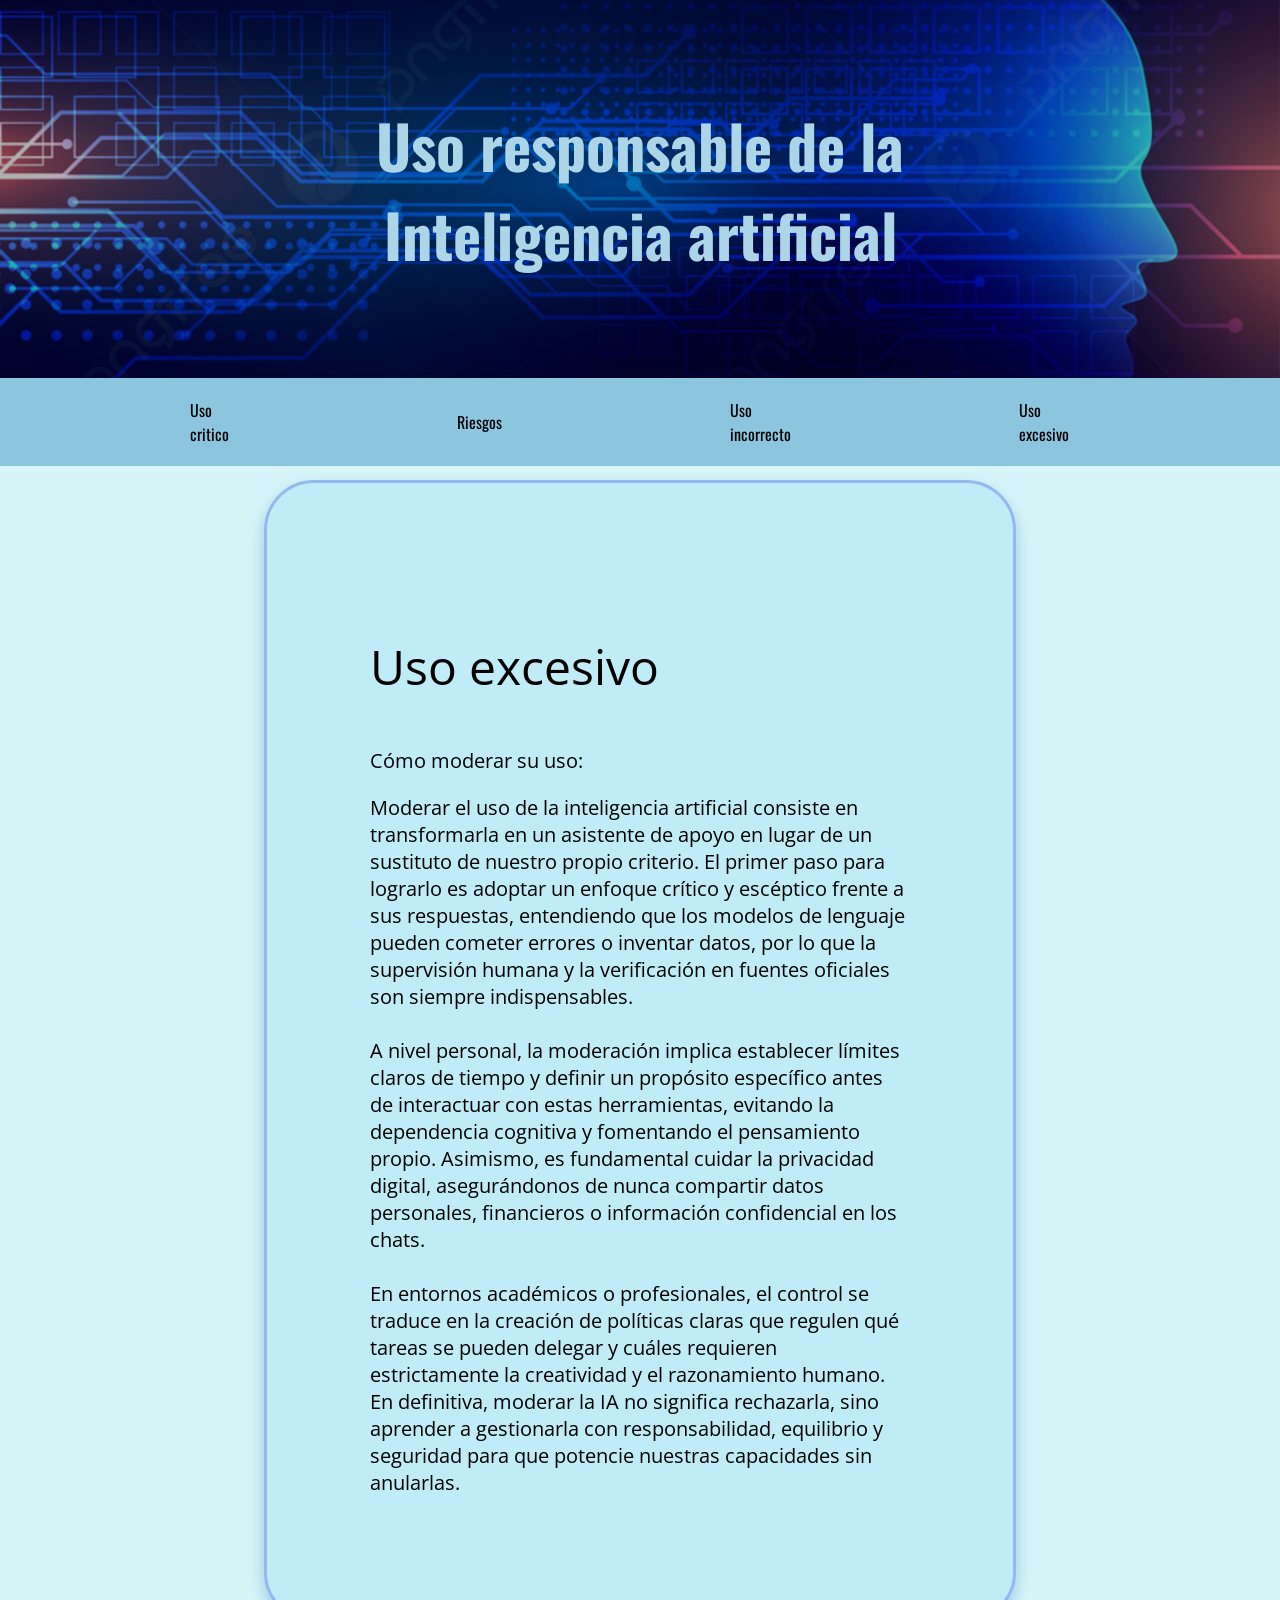
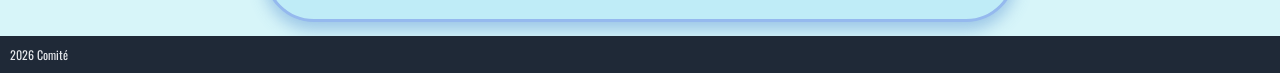
<file: excesivo.html>
<!DOCTYPE html>
<html lang="en">
<head>
    <meta charset="UTF-8">
    <meta name="viewport" content="width=device-width, initial-scale=1.0">
    <title>Document</title>
    <link rel="stylesheet" href="css/main.css">
</head>
<body>
    <div class="cabecera">
        <strong>Uso responsable de la</strong> <br>
        <strong>
        Inteligencia artificial
        </strong>
</div>
<nav class="menu">
    <a href="index.html" class="opcion">Principal</a>
    <a href="UsoCritico.html" class="opcion">Uso critico</a>
    <a href="Riesgos.html" class="opcion">Riesgos</a>
    <a href="Usoincorrecto.html" class="opcion">Uso incorrecto</a>
    <a href="excesivo.html" class="opcion">Uso excesivo</a>
    <a href="comentarios.html" class="opcion">Comentarios</a>
</nav>
<div class="contenido">
<table class="contenedor">
    <tr>
        <td>
            <font Size="8"><p>Uso excesivo</p></font>
            <p>Cómo moderar su uso:</p>
<p>Moderar el uso de la inteligencia artificial consiste en transformarla en un asistente
de apoyo en lugar de un sustituto de nuestro propio criterio. El primer paso para
lograrlo es adoptar un enfoque crítico y escéptico frente a sus respuestas,
entendiendo que los modelos de lenguaje pueden cometer errores o inventar datos,
por lo que la supervisión humana y la verificación en fuentes oficiales son siempre
indispensables. <br> <br>
A nivel personal, la moderación implica establecer límites claros de tiempo y definir
un propósito específico antes de interactuar con estas herramientas, evitando la
dependencia cognitiva y fomentando el pensamiento propio. Asimismo, es
fundamental cuidar la privacidad digital, asegurándonos de nunca compartir datos
personales, financieros o información confidencial en los chats. <br> <br> 
En entornos académicos o profesionales, el control se traduce en la creación de
políticas claras que regulen qué tareas se pueden delegar y cuáles requieren
estrictamente la creatividad y el razonamiento humano. En definitiva, moderar la IA
no significa rechazarla, sino aprender a gestionarla con responsabilidad, equilibrio y
seguridad para que potencie nuestras capacidades sin anularlas.</p>
        </td>
    </tr>
</table>
</div>
<div class="pie"> 2026 Comité</div>
</body>
</html>
</file>
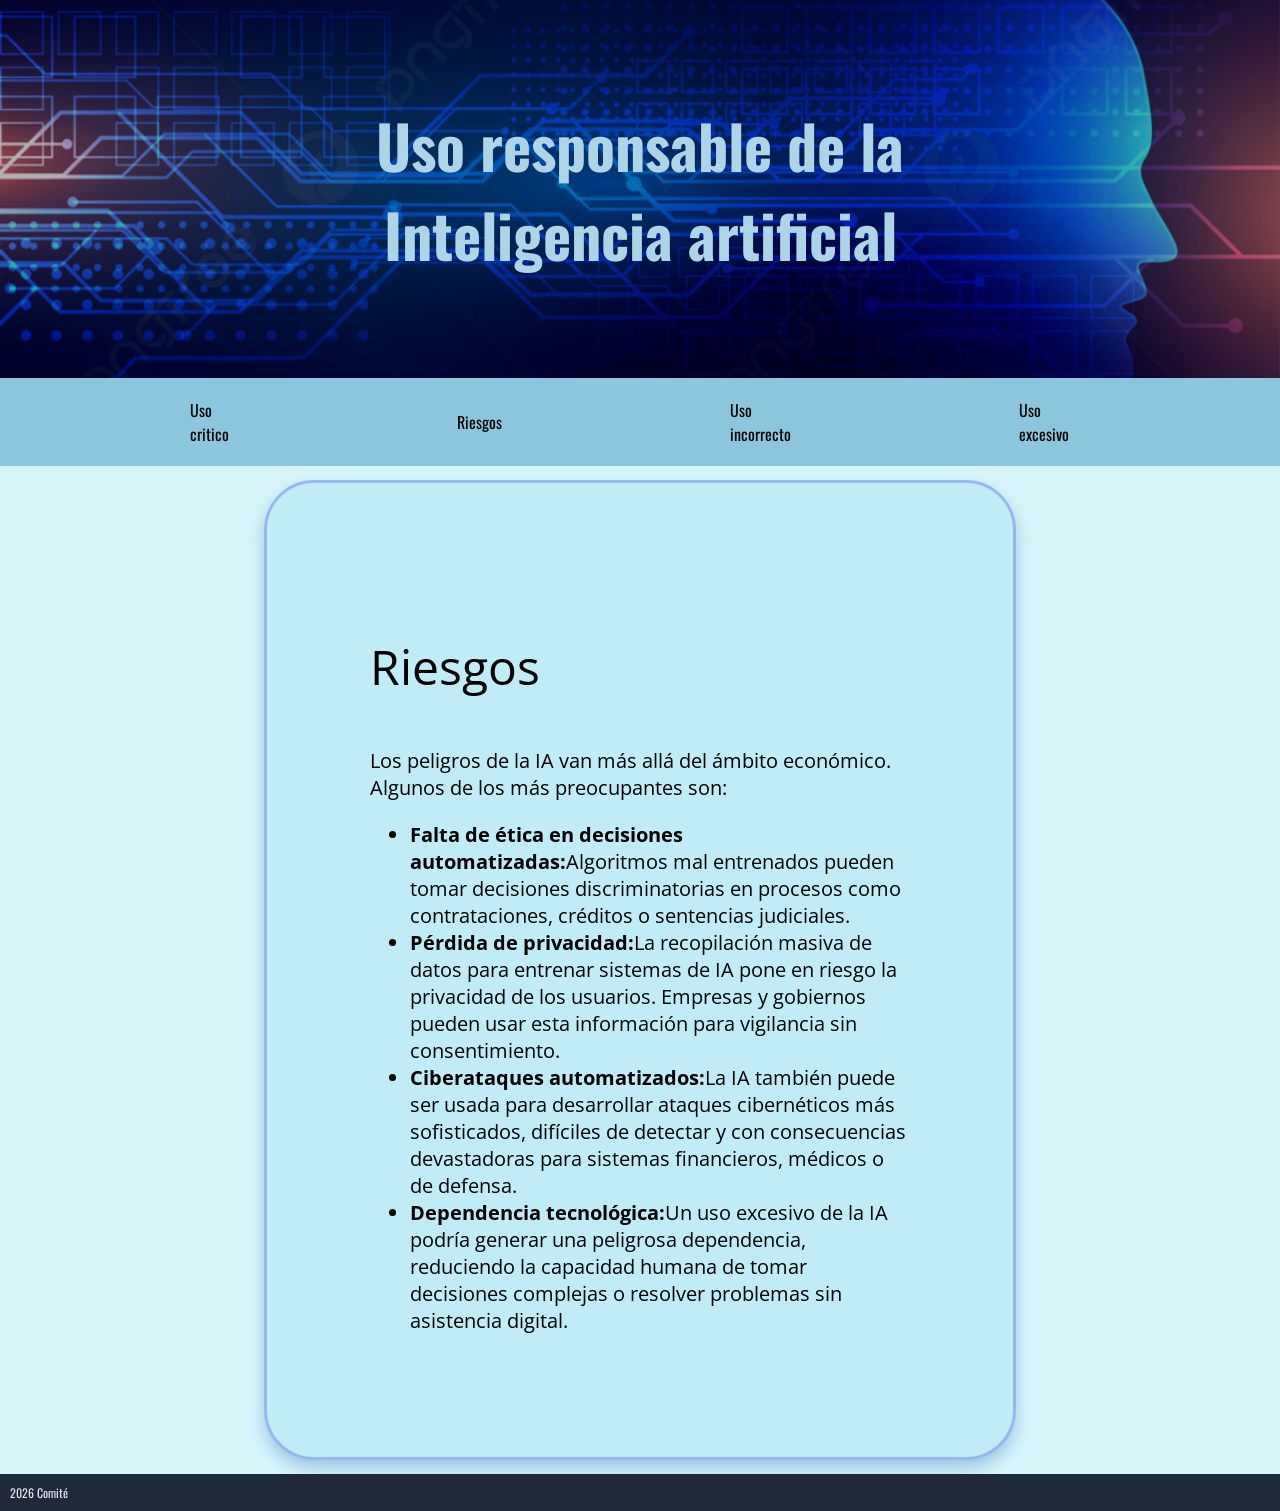
<file: Riesgos.html>
<!DOCTYPE html>
<html lang="en">
<head>
    <meta charset="UTF-8">
    <meta name="viewport" content="width=device-width, initial-scale=1.0">
    <title>Document</title>
    <link rel="stylesheet" href="css/main.css">
</head>
<body>
    <div class="cabecera">
        <strong>Uso responsable de la</strong> <br>
        <strong>
        Inteligencia artificial
        </strong>
</div>
<nav class="menu">
    <a href="index.html" class="opcion">Principal</a>
    <a href="UsoCritico.html" class="opcion">Uso critico</a>
    <a href="Riesgos.html" class="opcion">Riesgos</a>
    <a href="Usoincorrecto.html" class="opcion">Uso incorrecto</a>
    <a href="excesivo.html" class="opcion">Uso excesivo</a>
    <a href="comentarios.html" class="opcion">Comentarios</a>
</nav>
<div class="contenido">
<table class="contenedor">
    <tr>
        <td>
            <font Size="8"><p>Riesgos</p></font>
            <p>
                Los peligros de la IA van más allá del ámbito económico. Algunos de los más
preocupantes son:
            </p>
            <ul>
                <li><strong>Falta de ética en decisiones automatizadas:</strong>Algoritmos mal entrenados
pueden tomar decisiones discriminatorias en procesos como contrataciones,
créditos o sentencias judiciales.</li>
                <li><strong>Pérdida de privacidad:</strong>La recopilación masiva de datos para entrenar
sistemas de IA pone en riesgo la privacidad de los usuarios. Empresas y
gobiernos pueden usar esta información para vigilancia sin consentimiento.</li>
                <li><strong>Ciberataques automatizados:</strong>La IA también puede ser usada para
desarrollar ataques cibernéticos más sofisticados, difíciles de detectar y con
consecuencias devastadoras para sistemas financieros, médicos o de
defensa.</li>
                <li><strong>Dependencia tecnológica:</strong>Un uso excesivo de la IA podría generar una
peligrosa dependencia, reduciendo la capacidad humana de tomar
decisiones complejas o resolver problemas sin asistencia digital.</li>
            </ul>
        </td>
    </tr>
</table>
</div>
<div class="pie"> 2026 Comité</div>
</body>
</html>
</file>
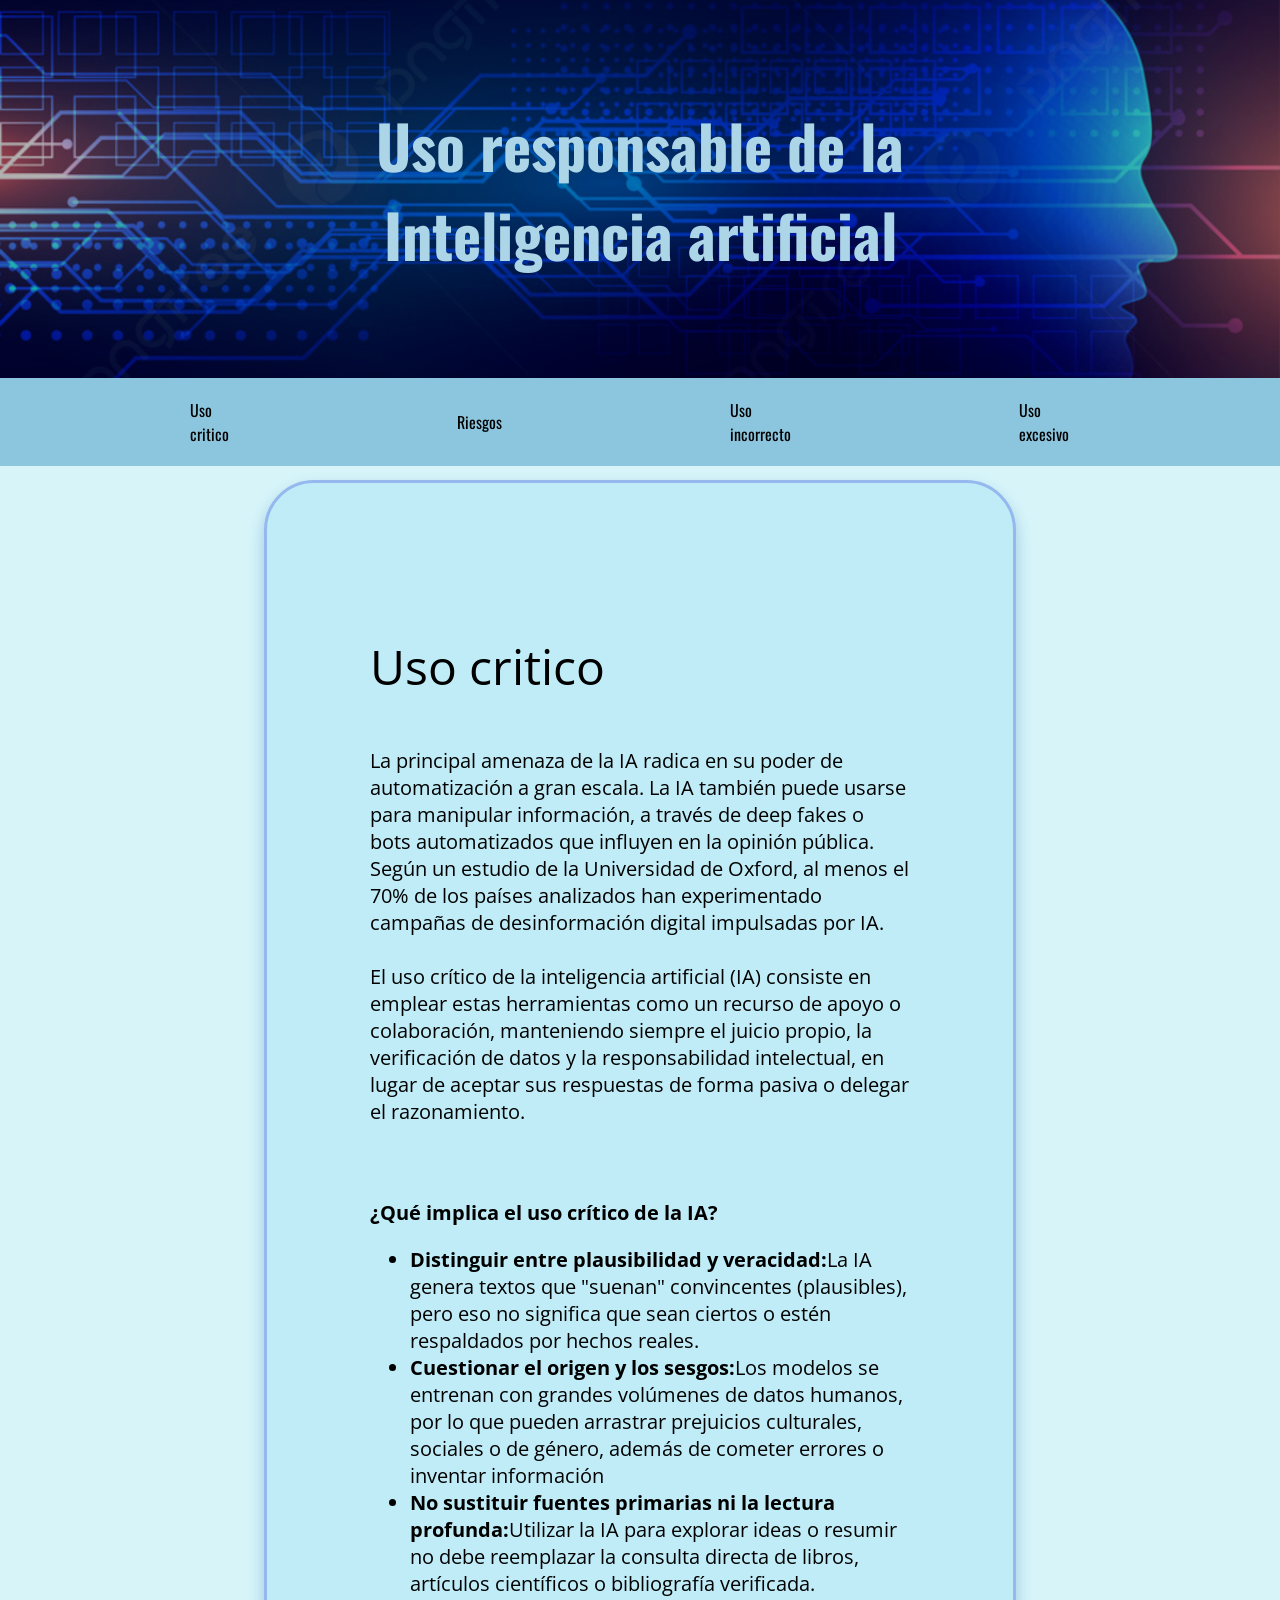
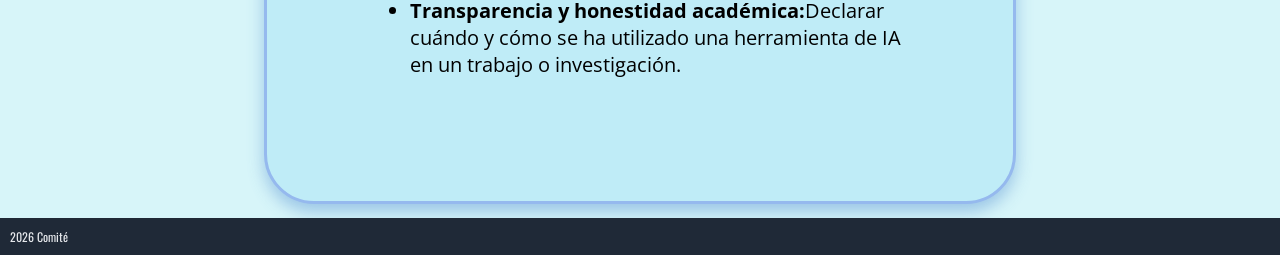
<file: UsoCritico.html>
<!DOCTYPE html>
<html lang="en">
<head>
    <meta charset="UTF-8">
    <meta name="viewport" content="width=device-width, initial-scale=1.0">
    <title>Document</title>
    <link rel="stylesheet" href="css/main.css">
</head>
<body>
    <div class="cabecera">
        <strong>Uso responsable de la</strong> <br>
        <strong>
        Inteligencia artificial
        </strong>
</div>
<nav class="menu">
    <a href="index.html" class="opcion">Principal</a>
    <a href="UsoCritico.html" class="opcion">Uso critico</a>
    <a href="Riesgos.html" class="opcion">Riesgos</a>
    <a href="Usoincorrecto.html" class="opcion">Uso incorrecto</a>
    <a href="excesivo.html" class="opcion">Uso excesivo</a>
    <a href="comentarios.html" class="opcion">Comentarios</a>
</nav>
<div class="contenido">
<table class="contenedor">
    <tr>
        <td>
            <font Size="8"><p>Uso critico</p></font>
            <p>La principal amenaza de la IA radica en su poder de automatización a gran escala.
La IA también puede usarse para manipular información, a través de deep fakes o
bots automatizados que influyen en la opinión pública. Según un estudio de la
Universidad de Oxford, al menos el 70% de los países analizados han
experimentado campañas de desinformación digital impulsadas por IA. <br> <br> 
El uso crítico de la inteligencia artificial (IA) consiste en emplear estas herramientas
como un recurso de apoyo o colaboración, manteniendo siempre el juicio propio, la
verificación de datos y la responsabilidad intelectual, en lugar de aceptar sus
respuestas de forma pasiva o delegar el razonamiento.</p> <br><br>
<strong>¿Qué implica el uso crítico de la IA?</strong>
            <ul>
                <li><strong>Distinguir entre plausibilidad y veracidad:</strong>La IA genera textos que "suenan"
convincentes (plausibles), pero eso no significa que sean ciertos o estén
respaldados por hechos reales.</li>
                <li><strong>Cuestionar el origen y los sesgos:</strong>Los modelos se entrenan con grandes
volúmenes de datos humanos, por lo que pueden arrastrar prejuicios
culturales, sociales o de género, además de cometer errores o inventar
información</li>
                <li><strong>No sustituir fuentes primarias ni la lectura profunda:</strong>Utilizar la IA para
explorar ideas o resumir no debe reemplazar la consulta directa de libros,
artículos científicos o bibliografía verificada.</li>
                <li><strong>Transparencia y honestidad académica:</strong>Declarar cuándo y cómo se ha
utilizado una herramienta de IA en un trabajo o investigación.</li>
            </ul>
        </td>
    </tr>
</table>
</div>
<div class="pie"> 2026 Comité</div>
</body>
</html>
</file>
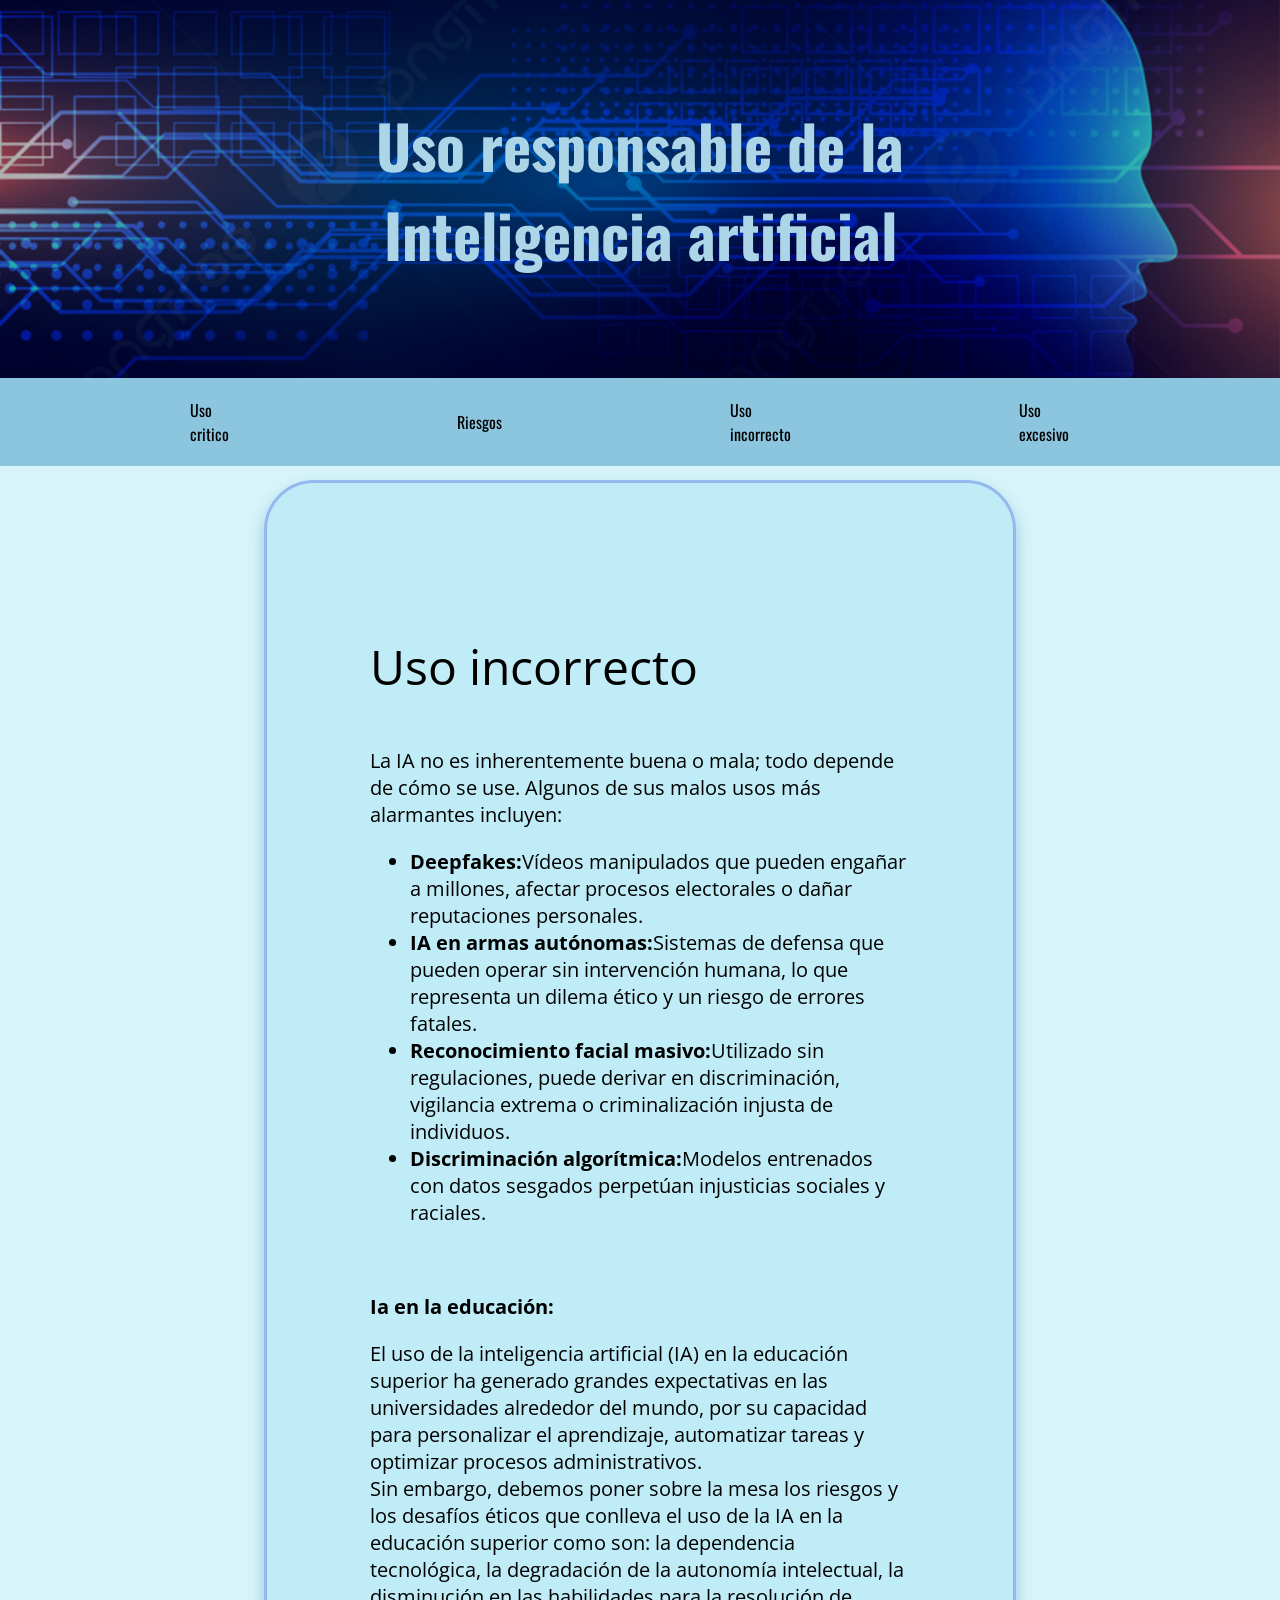
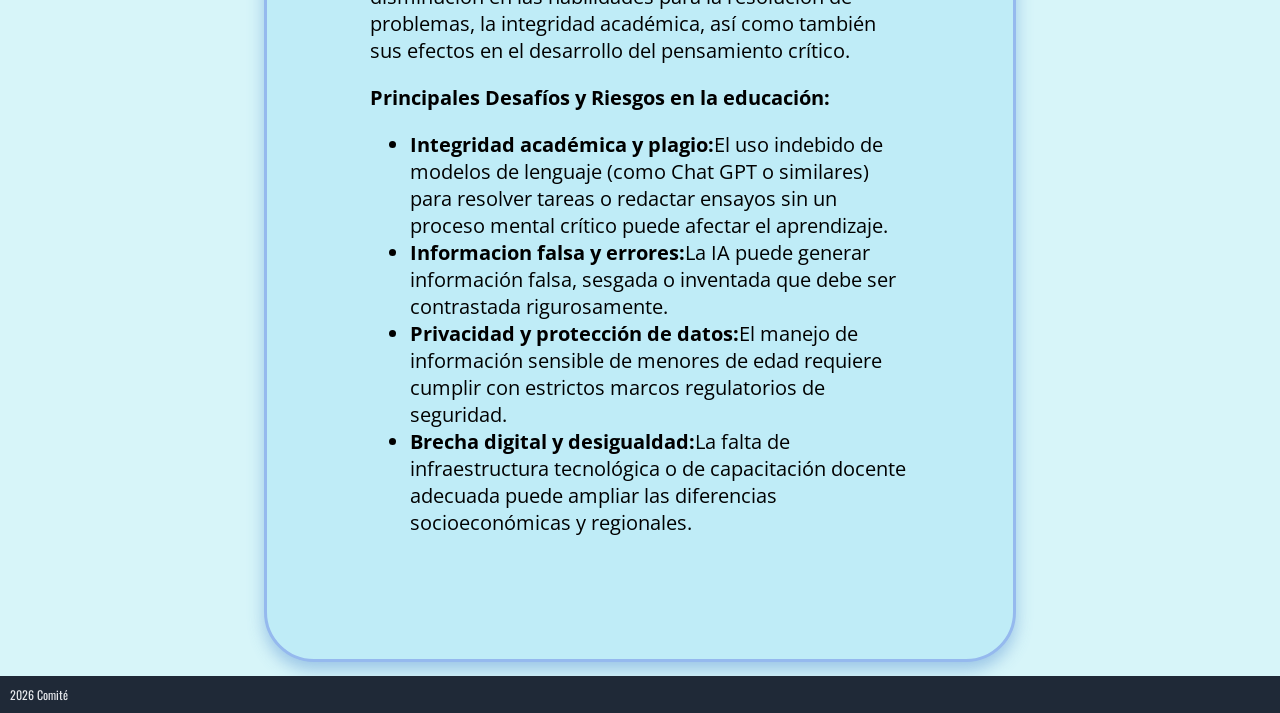
<file: Usoincorrecto.html>
<!DOCTYPE html>
<html lang="en">
<head>
    <meta charset="UTF-8">
    <meta name="viewport" content="width=device-width, initial-scale=1.0">
    <title>Document</title>
    <link rel="stylesheet" href="css/main.css">
</head>
<body>
    <div class="cabecera">
        <strong>Uso responsable de la</strong> <br>
        <strong>
        Inteligencia artificial
        </strong>
</div>
<nav class="menu">
    <a href="index.html" class="opcion">Principal</a>
    <a href="UsoCritico.html" class="opcion">Uso critico</a>
    <a href="Riesgos.html" class="opcion">Riesgos</a>
    <a href="Usoincorrecto.html" class="opcion">Uso incorrecto</a>
    <a href="excesivo.html" class="opcion">Uso excesivo</a>
    <a href="comentarios.html" class="opcion">Comentarios</a>
</nav>
<div class="contenido">
<table class="contenedor">
    <tr>
        <td>
            <font Size="8"><p>Uso incorrecto</p></font>
            <p>
La IA no es inherentemente buena o mala; todo depende de cómo se use. Algunos
de sus malos usos más alarmantes incluyen:
            </p>
            <ul>
                <li><strong>Deepfakes:</strong>Vídeos manipulados que pueden engañar a millones, afectar
procesos electorales o dañar reputaciones personales.</li>
                <li><strong>IA en armas autónomas:</strong>Sistemas de defensa que pueden operar sin
intervención humana, lo que representa un dilema ético y un riesgo de
errores fatales.</li>
                <li><strong>Reconocimiento facial masivo:</strong>Utilizado sin regulaciones, puede derivar
en discriminación, vigilancia extrema o criminalización injusta de individuos.</li>
                <li><strong>Discriminación algorítmica:</strong>Modelos entrenados con datos sesgados
perpetúan injusticias sociales y raciales.</li>
            </ul> <br>
            <p><strong>Ia en la educación:</strong></p>
            <p>El uso de la inteligencia artificial (IA) en la educación superior ha generado grandes
expectativas en las universidades alrededor del mundo, por su capacidad para
personalizar el aprendizaje, automatizar tareas y optimizar procesos administrativos.<br> 
Sin embargo, debemos poner sobre la mesa los riesgos y los desafíos éticos que
conlleva el uso de la IA en la educación superior como son: la dependencia
tecnológica, la degradación de la autonomía intelectual, la disminución en las
habilidades para la resolución de problemas, la integridad académica, así como
también sus efectos en el desarrollo del pensamiento crítico.</p>
                <p><strong>Principales Desafíos y Riesgos en la educación:</strong></p>
                <ul>
                    <li><strong>Integridad académica y plagio:</strong>El uso indebido de modelos de lenguaje
(como Chat GPT o similares) para resolver tareas o redactar ensayos sin un
proceso mental crítico puede afectar el aprendizaje.</li>
                    <li><strong>Informacion falsa y errores:</strong>La IA puede generar información falsa, sesgada o
inventada que debe ser contrastada rigurosamente.</li>
                    <li><strong>Privacidad y protección de datos:</strong>El manejo de información sensible de
menores de edad requiere cumplir con estrictos marcos regulatorios de
seguridad.</li>
                    <li><strong>Brecha digital y desigualdad:</strong>La falta de infraestructura tecnológica o de
capacitación docente adecuada puede ampliar las diferencias
socioeconómicas y regionales.</li>
                </ul>
        </td>
    </tr>
</table>
</div>
<div class="pie"> 2026 Comité</div>
</body>
</html>
</file>
<file: css/main.css>
@import url('https://fonts.googleapis.com/css2?family=Oswald:wght@200..700&display=swap');
@import url('https://fonts.googleapis.com/css2?family=Open+Sans:ital,wght@0,300..800;1,300..800');
body {
    margin: 0;
    font-family: Oswald;
    background-color: #D7F5F9;
}
.cabecera {
    background-image: linear-gradient(rgba(0, 0, 0, 0.3), rgba(0, 0, 0, 0.3)),
    url(../img/Fondo-cabecera.png);
    color: #ACD5E7;
    text-align: center;
    padding: 100px;
    background-size: cover;
    background-position: center;
    background-repeat: no-repeat;
    font-size: 60px;
    z-index: 1000;
    position: sticky;
    top: 0;
    animation: mover auto linear both;
    animation-timeline: scroll(root);
    animation-range: 0% 30%;
}
.subtitulo {
    font-size: 10px;
}
.contenedor {
    display: grid;
    justify-content: left;
    align-items: center;
    width: 60%;
    padding: 100px;
    border-radius: 50px;
    border-style: solid;
    border-color: #95B9EE;
    box-shadow: 0 8px 16px rgba(79, 139, 207, 0.438);
    margin-left: auto;
    margin-right: auto;
    background-color: #bfecf7;
    font-family: Open Sans;
    font-size: 20px;
    box-sizing: border-box;
}
.contenido {
    padding: 14px;
}
.pie {
    background-color: #1f2937;
    color: #e5e7eb;
    font-size: 12px;
    padding: 10px;
}
.menu {
    display: flex;
    align-items: center;
    justify-content: center;
    gap: 200px;
    padding: 12px 20px;
    background-color: #8CC5DE;
    position: sticky;
    animation: drag auto linear both;
    animation-range: 0% 5%;
    animation-timeline: scroll(root);
}
.opcion {
    color: black;
    text-decoration: none;
    padding: 8px 14px;
    border-radius: 6px;
}
.form {
    margin-left: 170px;
    margin-right: auto;
}
.boton {
    padding: 20px;
    border-radius: 10px;
    background-color: #96cdf1;
    font-size: 20px;
    font-family: Open Sans;
    border: solid;
    border-color: #2f7db1;
    cursor: pointer;
}
.comentario {
    padding: 15px;
    width: 200px;
    border-radius: 15px;
    background-color: #ddf5ff;
    font-size: 15px;
    border-color: #6ba8da;
    box-sizing: border-box;
}
.select {
    padding: 10px;
    background-color: #d4efff;
    border-radius: 5px;
    border: 3px solid #7ba6c4;
    box-sizing: border-box;
}
.select:focus {
    transition: 40ms;
    outline: solid 3px #000000;
}
.comentario:focus {
    transition: 100ms;
    outline: solid 3px #6d9fce;
}
.boton:hover {
    transition: 40ms;
    background-color: #6796d6;
    border-color: #21588b;
}
.boton:active {
    transition: 100ms;
    border: solid;
    border-color: #2f7db1;
    background-color: #96cdf1;
}
@keyframes mover {
    to {
        padding: 10px 20px;
        padding-bottom: 10px;
    }
}
@keyframes drag {
    from {
        top: 260px;
}
    to {
        top: 196px;
    }
}
@media screen and (max-width: 1024px) {
    .cabecera {
        padding: 70px 30px;
        font-size: 45px;
    }
    .menu {
        gap: 50px;
        padding: 10px 15px;
        flex-wrap: wrap;
    }
    .contenedor {
        width: 85%;
        padding: 60px;
        font-size: 18px;
    }
    .form {
        margin-left: 50px;
    }
    .boton {
        padding: 16px;
        font-size: 18px;
    }
    .comentario {
        width: 100%;
        max-width: 300px;
    }
}
@media screen and (max-width: 768px) {
    body {
        font-size: 16px;
    }
    .cabecera {
        padding: 50px 20px;
        font-size: 32px
    }
</file>
